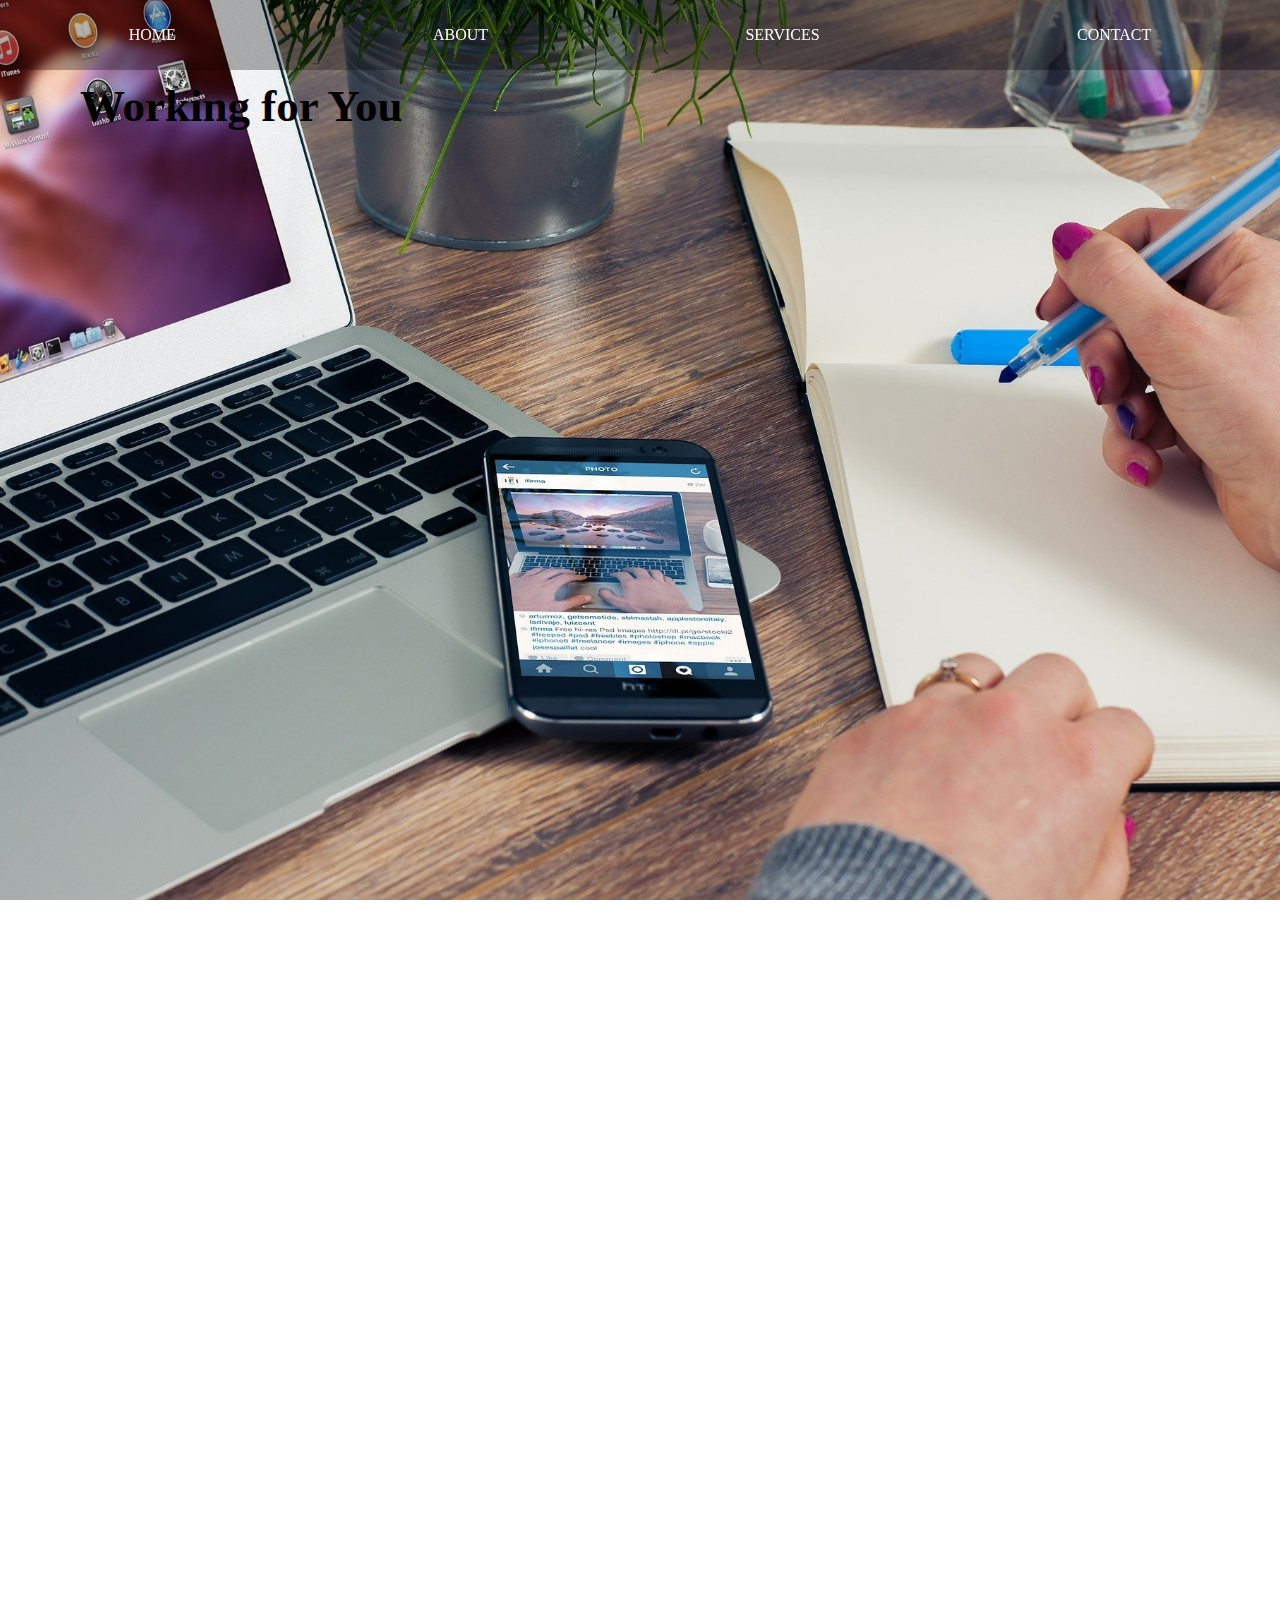
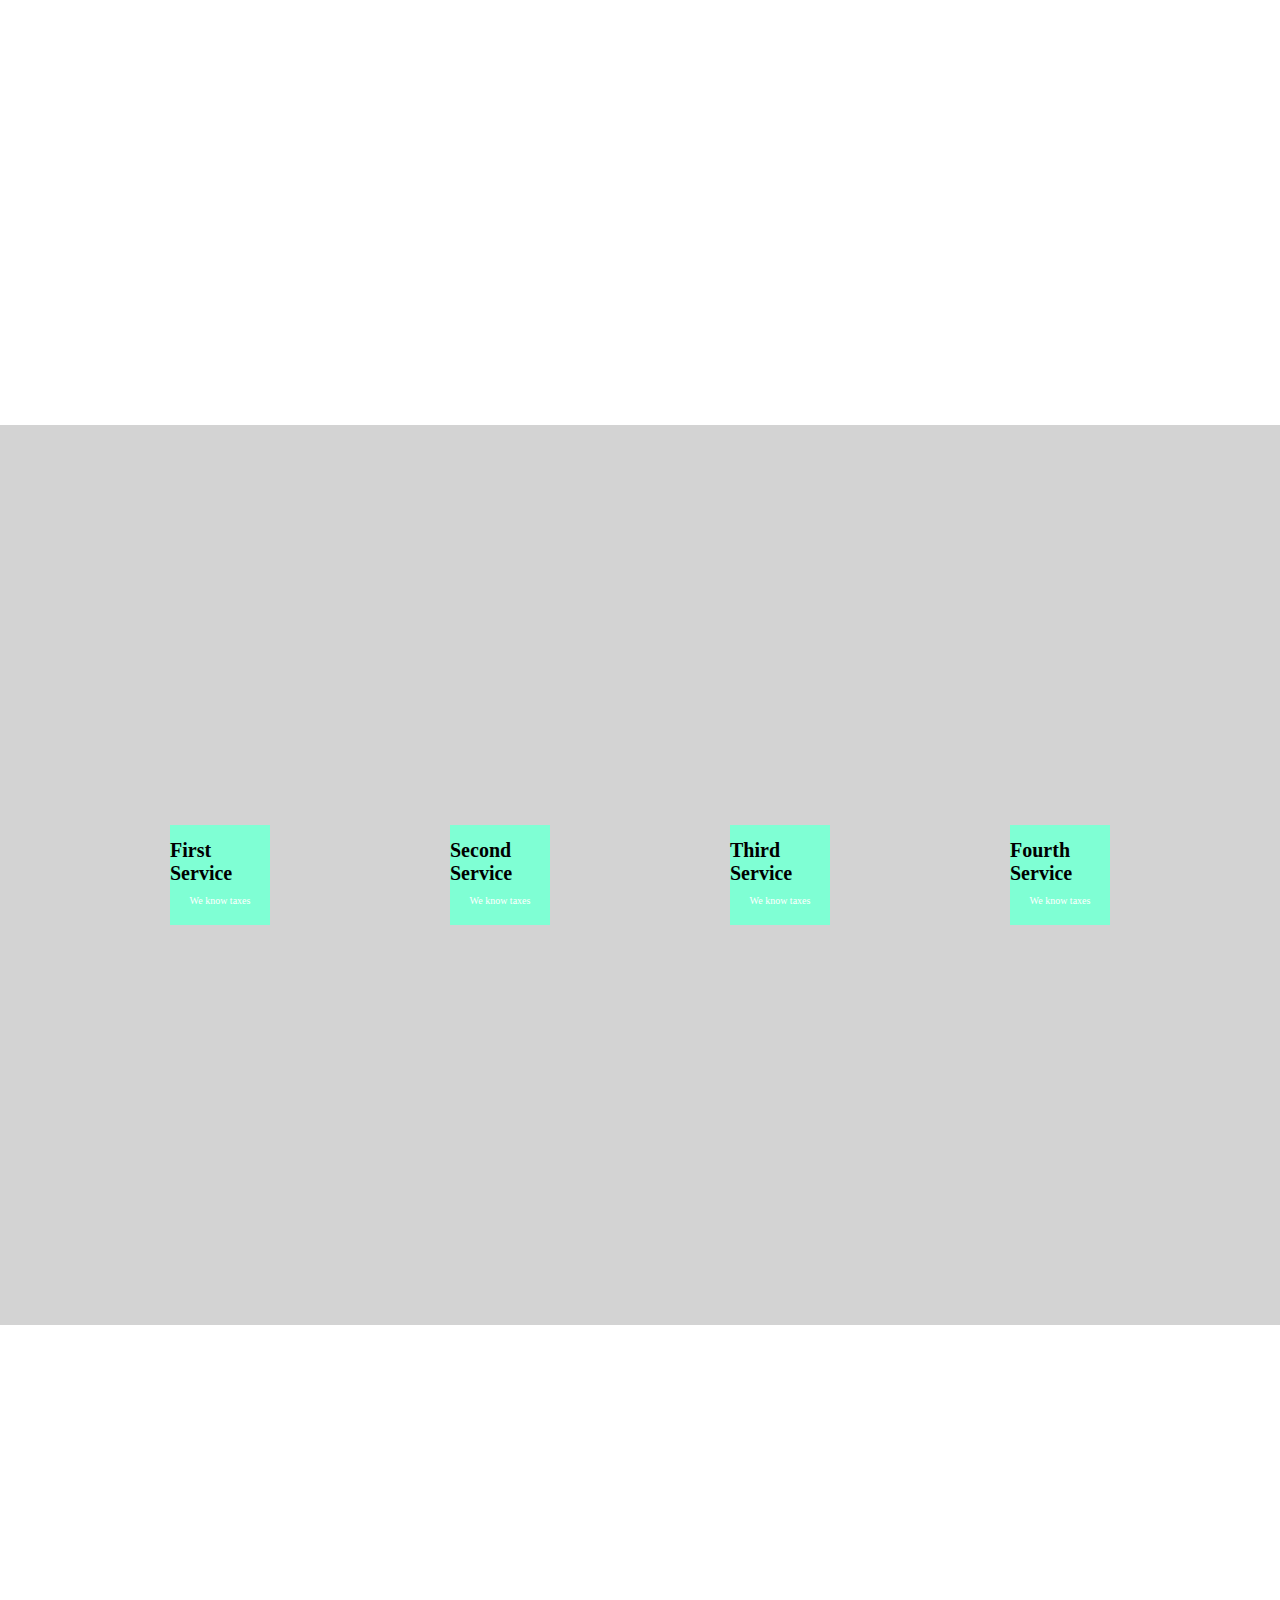
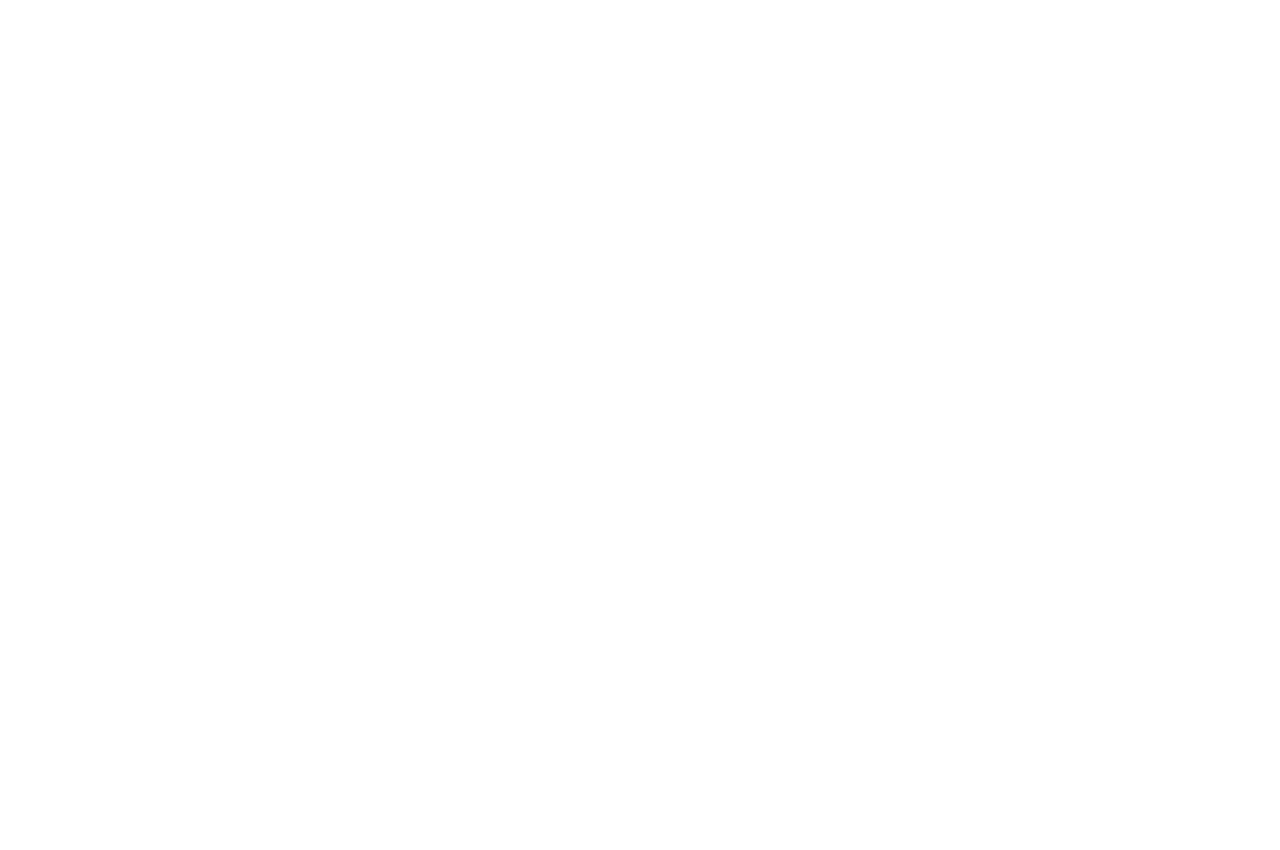
<file: www/kcpaAccounting/index.html>
<!DOCTYPE html>
<html lang="en">
<head>
    <meta charset="UTF-8">
    <meta name="viewport" content="width=device-width, initial-scale=1.0">
    <title>KCPA | Home</title>
    <link rel="stylesheet" href="css/styles.css">
    <link rel="icon" href="./img/kcpa logo design only-PNG-02.png">

</head>
<body>
    <nav>
        <!-- used a*(number) to make 4 automatic -->
        <!-- the # will look for an id with the # which is what we just named 
            down at the sections! min 28 -->
        <a href="#homeSection">HOME</a>
        <a href="#aboutSection">ABOUT</a>
        <a href="#servicesSection">SERVICES</a>
        <a href="#contactSection">CONTACT</a>
    </nav>

        <!-- did section * 4 -->
        <!-- added subSections later -->
        <!-- the IDs are how you link the nav names to the pages -->
    <section id="homeSection" class="allClass hero">
        <h2>Working for You</h2>
        <!-- <video class="homeVideo" autoplay loop muted>
            <source src="..//video/Business Books - 5441.mp4" type="video/mp4" >
        </video> -->

    </section>


        <section class="subSection">

        </section>


    <section id="aboutSection" class="allClass about">
        
    </section> 


    <section id="servicesSection" class="allClass services">
        <!-- awesome shortcut "div.service" tab -->
        <div class="service">
            <h1>First Service</h1>
            <p>We know taxes</p>
        </div>

        <div class="service">
            <h1>Second Service</h1>
            <p>We know taxes</p>
        </div>

        <div class="service">
            <h1>Third Service</h1>
            <p>We know taxes</p>
        </div>

        <div class="service">
            <h1>Fourth Service</h1>
            <p>We know taxes</p>
        </div>
    </section>


        <section class="subSection">

        </section>


    <section id="contactSection" class="allClass contact">

    </section> 

</body>
</html>

<!-- @43:00 -->

<!-- VERY INTERESTING DISCOVERY
        when using html that weird live server glitch doesn't happen
        ONLY when I am using CSS
-->

<!-- maybe add a pop up when you open site? like an announcement -->
</file>
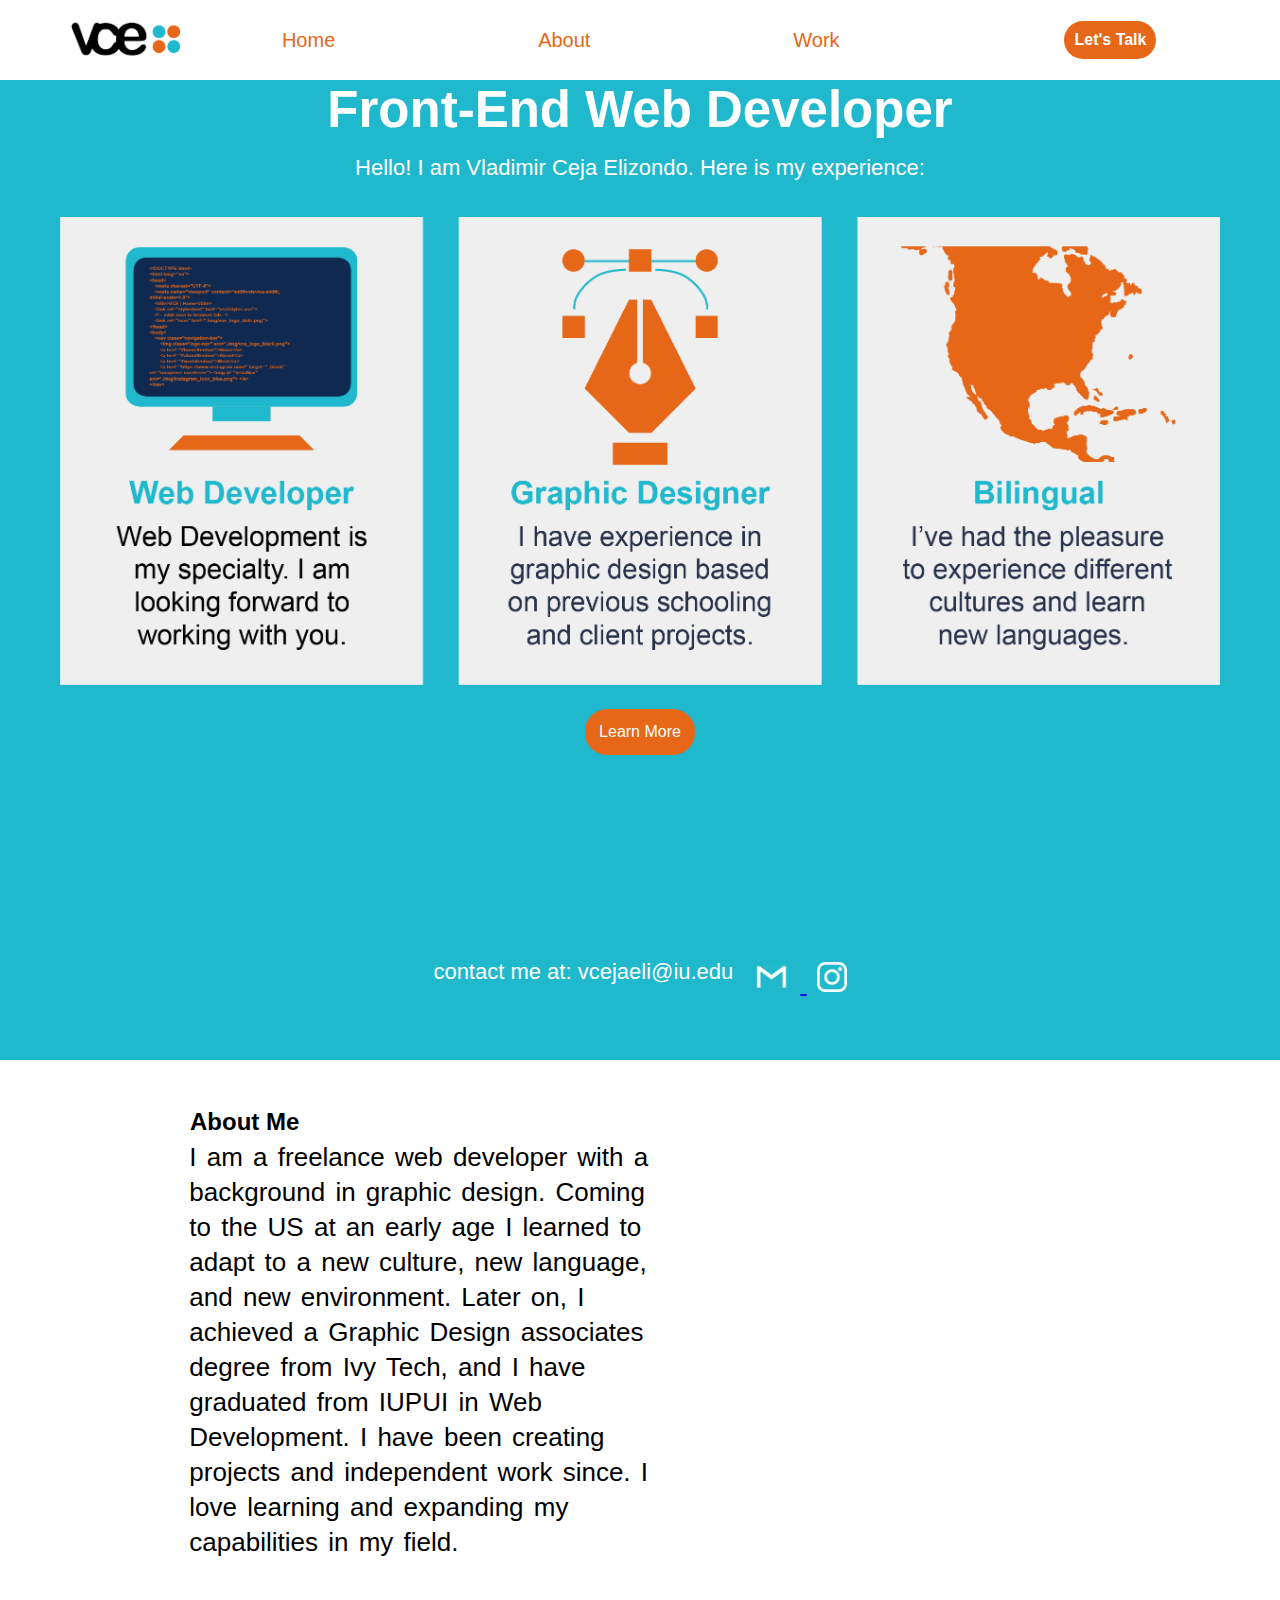
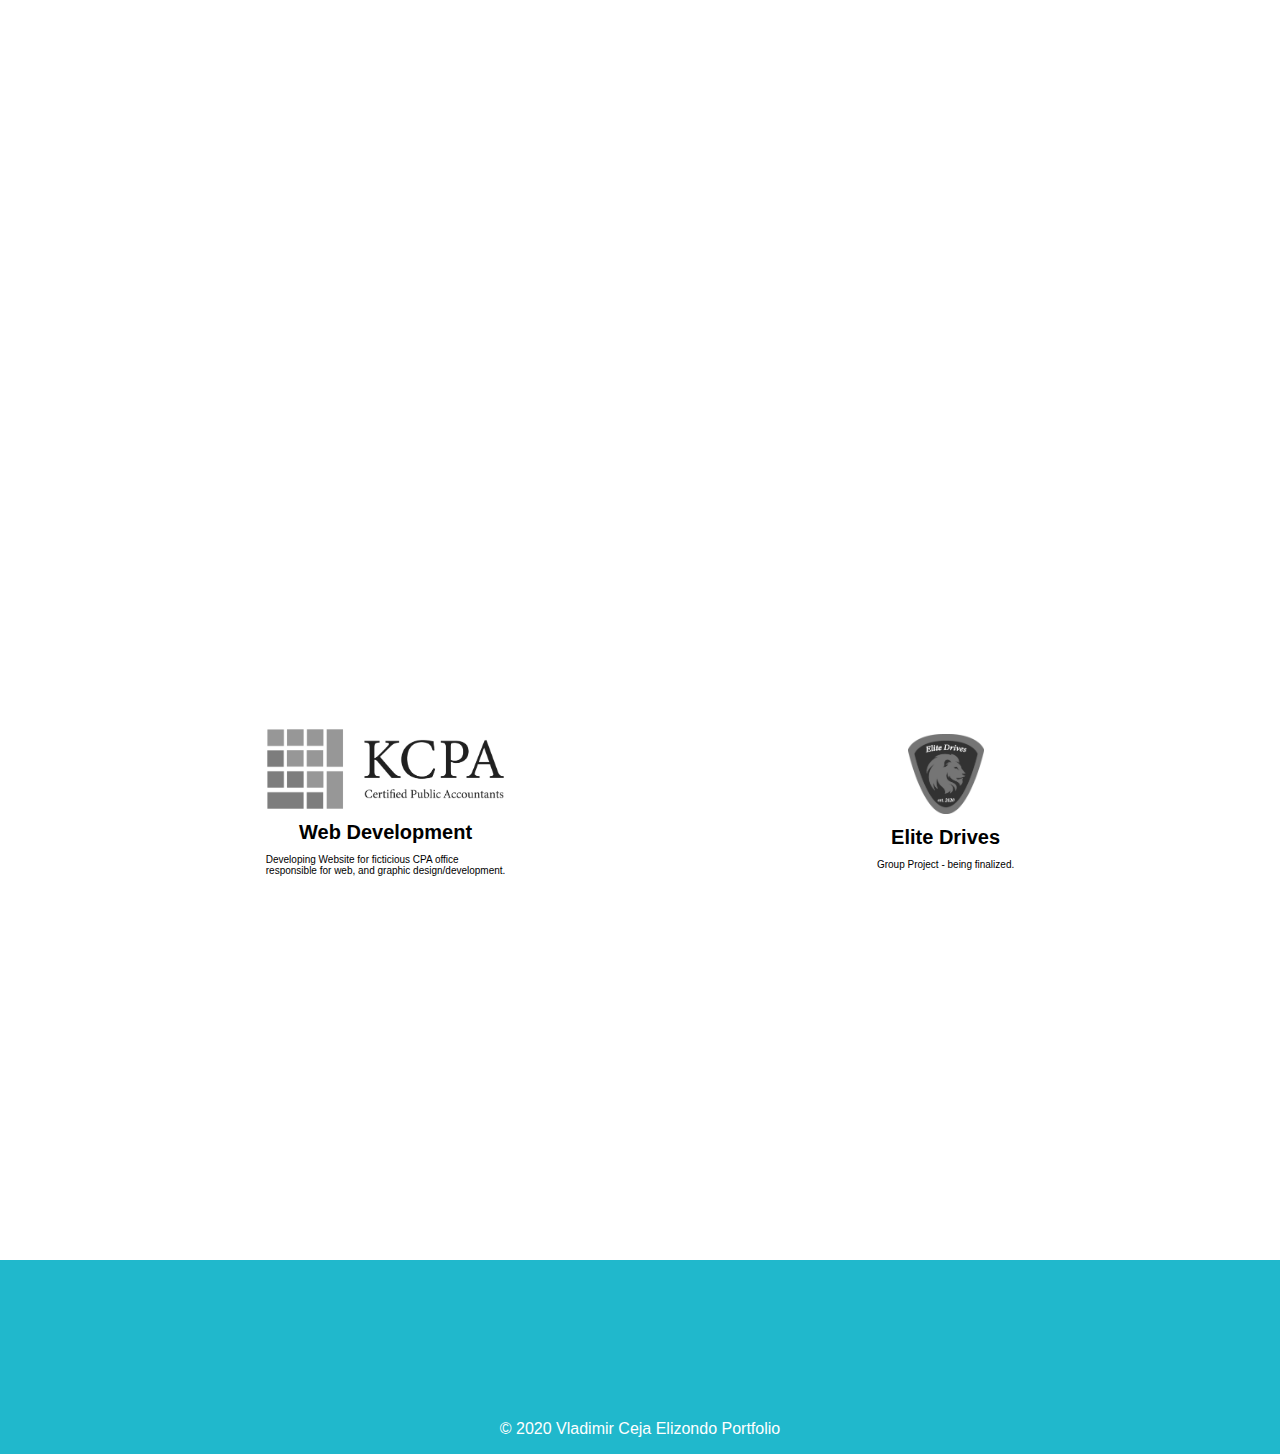
<file: www/portfolioSite/index.html>
<!DOCTYPE html>
<html lang="en">
<head>
    <meta charset="UTF-8">
    <meta name="viewport" content="width=device-width, initial-scale=1.0">
    <title>VCE | Home</title>
    <link rel="stylesheet" href="css/styles.css">
    <!-- adds icon to browser tab -->
    <link rel="icon" href="./img/vce_logo_dots.png">
</head>
<body>
    <nav class="navigation-bar">
        <img class="logo-nav" src="./img/vce_logo_black.png">
        <a href="#homeSection">Home</a>
        <a href="#aboutSection">About</a>
        <a href="#workSection">Work</a>

        <a href="contact.html"><button id="navBtn">Let's Talk</button></a>
    </nav>

    <section id="homeSection" class="allClass hero">
        <div id="homeHead1">
            <h2>Front-End Web Developer</h2>
        </div>
        <div id="homeHead2">
            <h3>Hello! I am Vladimir Ceja Elizondo. Here is my experience:</h3>
        </div>
        <div class="vceskills">
            <img src="./img/vce3SkillsPngFix.png">
        </div>
        
        <div class="homeBtnBtn">
            <a href="#workSection"><button id="homeBtn">Learn More</button></a>
        </div>
        
        <!-- <a href="#workSection"><button id="homeBtn">Learn More</button></a>
        <a href="http://stackoverflow.com"><button>Link Text</button></a> -->
    </section>


        <section class="subSection-top">
            <h3>
                contact me at:
                vcejaeli@iu.edu
            </h3>
            
            <div id="contactIcons">
                <a href="https://mail.google.com/" target="_blank" rel="noopener noreferrer"> <img id="gmailIcon" src="./img/gmail_icon_white.png"> </a>
                <a href="https://www.instagram.com/" target="_blank" rel="noopener noreferrer"> <img id="instaIcon" src="./img/instagram_icon_white.png"> </a>
            </div>
        </section>


    <section id="aboutSection" class="allClass about">
        <div class="about-content">
            <h2>About Me</h2>
            <div class="about-p">
                <p>
                    I am a freelance web developer with a background in graphic design.
                    Coming to the US at an early age I learned to adapt to a new culture, new language, and new environment. 
                    Later on, I achieved a Graphic Design associates degree from Ivy Tech, and I have graduated from IUPUI in Web Development.
                    I have been creating projects and independent work since. I love learning and expanding my capabilities in my field. 
                </p>
            </div>
            
        </div>
    </section> 


    <section id="workSection" class="allClass work">
        <!-- awesome shortcut "div.service" tab -->
        
        <div class="works">
            <div class="kcpaLogo">
                <a href="https://vcejaeli.github.io/Portfolio_Todd/www/kcpaAccounting/" target="_blank" rel="noopener noreferrer">
                    <img id="kcpaLogo" src="./img/kcpa logo full-png-02.png">
                </a>
            </div>
            <h1>Web Development</h1>
            <p>Developing Website for ficticious CPA office <br>
            responsible for web, and graphic design/development.</p>
        </div>

        <div class="works">
            <div class="eliteDrivesLogo">
                <a href="https://vcejaeli.github.io/Portfolio_Todd/www/eliteDrives-updated-dec/" target="_blank" rel="noopener noreferrer">
                    <img id="eliteDrivesLogo" src="./img/EliteDrives_final_logo_png.png">
                </a>
            </div>
            <h1>Elite Drives</h1>
            <p>Group Project - being finalized.</p>
        </div>

        <!-- <div class="works">
            <h1>Third Project</h1>
            <p>We know code</p>
        </div>

        <div class="works">
            <h1>Fourth Project</h1>
            <p>We know code</p>
        </div> -->

    </section>


        <section class="subSection-bottom">

        </section>

        <footer class="footer">
            <p>&copy; 2020 Vladimir Ceja Elizondo Portfolio<p>
        </footer>

</body>
</html>

<!-- 
    #20b8cc
    #e56717
    #ffffff
-->


<!-- 
    TODDs Improvements:

    * cut off about me

    * more responsive learn more button   CHECK

    * fix weird link underline with social media icons   HUH

    *remove project 3 project 4  CHECK

    *add elite drives stuff    CHECK
-->
</file>
<file: www/kcpaAccounting/css/styles.css>
* {
    margin: 0;
    padding: 0;
    box-sizing: border-box;
}

/* important -> makes page work? */
html, body {
    height: 100%;
}

h1, h2, h3, h4, h5, h6, p {
    margin-bottom: 16px;
}

/* ________Top of Page__________ */
/* go in order as your page does */

nav {
    /* when you use Pos. Fixed it removes defeault properties so add width
    : 100% back in */
    position: fixed;
    height: 70px;
    width: 100%;
    background-color: rgba(0, 0, 0, 0.3);
    z-index: 99;
    display: flex;
    /* z index is to ensure that all browsers will load nav properly and not in background
    only works with Position*/
}

    /* SECTIONS MAIN */

    /* this is how we start making the sections (have a page with 4 "pages"
    look like one page  */

    /* "fullHeight in Todd video (cleaner code) */

    /* this will style the nav and affect the anchor (a) tags */
    nav a {
        color: white;
        text-decoration: none;
        /* this (margin auto) + display flex (top) will help make nav look centered */
        margin: auto;
        /* margin auto only works on child (a tags) if parent (nav) has display flex */
    }
    /* alternate way to modifyNAV (esp. with logos) @min 26ish */

    section {
        /* goes clockwise (top right bottom left) */
        padding: 80px;
        /* this might be an issue later..  (padding would work like it is but not
        like padding: 80,20,20,20; idk why */
    }

.allClass {
    /* this min-height fix will stop your content from overlapping and going
    into the other pages, it will also adjust to browser size.  */
    min-height: 100%;
    background-position: center;
    background-size: cover;
    background-repeat: no-repeat;
    background-attachment: fixed;
    /* attachment fixed does cool scroll effect */
    
}

.hero {
    background-image: url(../img/deskPerson.jpg);
    font-size: 30px;

}

    .homeVideo {
        position: relative;
        width: 100%;
        height: 100vh;   
        /* vh = viewport height */
        display: flex;
        align-items: center;
        justify-content: center;
        overflow: hidden;
    }

p {
    color: white;
}

    .subSection {
        height: 25%;
    }

.about {
    background-image: url(../img/officeBuildingTall.jpg);
}

.services {
        background-color: lightgray;
        display: flex;
        align-items: center;
        justify-content: space-around;
}

    /* services box 1 */
    .service {
        height: 100px;
        width: 100px;
        background-color: aquamarine;
        display: flex;
        flex-direction: column;
        align-items: center;
        justify-content: center;
        font-size: 10px;
    }

        .service h1 {
            margin: 10px 0px 10px 0px;
        }
        
.contact {
    background-image: url(../img/redCalculator.jpg);
}
</file>
<file: www/portfolioSite/css/styles.css>
* {
    margin: 0;
    padding: 0;
    box-sizing: border-box;
    font-family: Arial, Helvetica, sans-serif;
}

/* important -> makes page work? */
html, body {
    height: 100%;
}

h1, h2, h3, h4, h5, h6, p {
    margin-bottom: 16px;
}

/* ________Top of Page__________ */
/* go in order as your page does */

nav {
    /* when you use Pos. Fixed it removes defeault properties so add width
    : 100% back in */
    position: fixed;
    height: 80px;
    width: 100%;
    /* background-color: rgba(0, 0, 0, 0.3); */
    background-color: #fff;
    z-index: 99;
    display: flex;
    /* z index is to ensure that all browsers will load nav properly and not in background
    only works with Position*/
}

.logo-nav {
    width: auto;
    height: 80%;
    display: flex;
    vertical-align: middle;
    margin-left: 70px;
    margin-top: 3px;
}

#navBtn {
    background-color: #e56717;
    border-radius: 22px;
    border: none;
    color: white;
    padding: 10px;
    text-align: center;
    display: inline-block;
    font-size: 16px;
    font-weight: bold;
    margin: 14px 22px;
    transition-duration: 0.8s;
}

    #navBtn:hover {
        color: white;
        background-color: #20b8cc;
        border-radius: 4px;
    }


#contactIcons {
    color: #FFFFFF;
    text-decoration: none;
}
#instaIcon {
    width: auto;
    height: 30px;

    display: inline-block;
    position: relative;
    padding-left: 10px;
}
#gmailIcon {
    width: auto;
    height: 30px;

    display: inline-block;
    position: relative;
    padding-left: 10px;
}
/* #contactIcons::before {
    text-decoration: underline;
    display: inline-block;
}
#contactIcons::before:hover {
    text-decoration: none;
} */


    nav a {
        color: #e56717;
        text-align: center;
        padding: 14px, 16px;
        text-decoration: none;
        font-size: 20px;
        margin: auto;
    }
    /* alternate way to modifyNAV (esp. with logos) @min 26ish */

    nav.navigation-bar a:hover {
        color: #20b8cc;
    }

    section {
        /* goes clockwise (top right bottom left) */
        padding: 80px;
        /* this might be an issue later..  (padding would work like it is but not
        like padding: 80,20,20,20; idk why */
    }

.allClass {
    /* this min-height fix will stop your content from overlapping and going
    into the other pages, it will also adjust to browser size.  */
    min-height: 100%;
    background-position: center;
    background-size: cover;
    background-repeat: no-repeat;
    background-attachment: fixed;
    /* attachment fixed does cool scroll effect */
    
}

.hero {
    background-color: #20b8cc;
    font-size: 30px;
}

#homeHead1 {
    color: white;
    justify-content: center;
    font-size: 34px;
    display: flex;
}

#homeHead2 {
    color: rgb(231, 231, 231);
    justify-content: center;
    display: flex;
    font-size: 24px;
}

.vceskills {
    display: flex;
    justify-content: center;
}

.vceskills img {
    padding: 20px;
    width: 1200px;
    height: auto;
}

.homeBtnBtn {
    justify-content: center;
    display: flex;
}
#homeBtn {
    /* align-items: center;
    justify-content: center; */
    text-align: center;
    background-color: #e56717;
    border-radius: 22px;
    border: none;
    color: white;
    padding: 14px;
    font-size: 16px;
    margin: 4px 2px;
    cursor: pointer;
    transition-duration: 0.5s;
}
/* 
    background-color: #e56717;
    border-radius: 22px;
    border: none;
    color: white;
    padding: 10px;
    /* text-align: center;
    text-decoration: none;
    display: inline-block;
    font-size: 16px;
    margin: 4px 2px;
    cursor: pointer;
    left: 800px;
    top: 750px;
    position: sticky;
    transition-duration: 0.5s;
*/
#homeBtn:hover {
    color: #e56717;
    background-color: white;
}
#homeBtn:focus {
    background-color: #20b8cc;
    color: #fff;
    outline: none;
    border-radius: 22px;
  }



    .subSection {
        height: 25%;
    }

    .subSection-top {
        background-color: #20b8cc;
        height: 15%;
        display: flex;
        justify-content: center;
        align-items: center;
    }

        .subSection-top, h3 {
            color: white;
            font-size: 22px;
            font-weight: lighter;
        }

    .subSection-bottom {
        background-color: #20b8cc;
    }

.about {
    background-image: url(../img/vlady_leaning_circles.jpg);
    /* useful but not necessary */
    /* background-size: cover;
    background-repeat: no-repeat;
    background-position: center; */
}

.about-content {
    color: black;
    text-align: left;
    columns: 50px 1;
    position: relative;
    display: flex;
}

.about h2 {
    /* position: absolute; */
    bottom: 32px;
    left: 110px;
    position: relative;
    display: flex;

}
.about-p {
    font-size: 26px;
    /* position: absolute; */
    top: 1270px;
    left: 150px;
    width: 480px;
    height: 350px;
    word-spacing: 3px;
    line-height: 35px;

    text-overflow: ellipsis;
    /* overflow: hidden; */
    /* white-space: nowrap; */
}


.work {
        background-image: url(../img/bottom_dots.jpg);
        display: flex;
        align-items: center;
        justify-content: space-around;
}

#kcpaLogo {
    max-width: 100%;
    height: 80px;
    left: 0px;
    right: 0px;

    filter: grayscale(100%);
    -webkit-filter: grayscale(100%);
    -webkit-transition: all 1s ease;
}
#kcpaLogo:hover {
    filter: grayscale(0%);
    filter: gray;
    -webkit-filter: grayscale(0%);
    filter: none;
    transition: 1s ease;
}

#eliteDrivesLogo {
    max-width: 100%;
    height: 80px;
    left: 0px;
    right: 0px;
    filter: grayscale(100%);
    -webkit-filter: grayscale(100%);
    -webkit-transition: all 1s ease;
}
#eliteDrivesLogo:hover {
    filter: grayscale(0%);
    filter: gray;
    -webkit-filter: grayscale(0%);
    filter: none;
    transition: 1s ease;
}


    /* works box 1 */
    .works {
        height: 100px;
        width: auto;
        background-color: none;
        display: flex;
        flex-direction: column;
        align-items: center;
        justify-content: center;
        font-size: 10px;
    }

        .works h1 {
            margin: 10px 0px 10px 0px;
        }

.footer {
    justify-content: center;
    display: flex;
    color: #ffff;
    background-color: #20b8cc;
}


.contactBackground {
    background-image: url("../img/bottom_dots_blue.jpg");
    height: 450px;
    width: 100%;
    background-position: center;
    opacity: 0.9;
    background-size: cover;
}

.contactSection {
    margin: 0;
    text-align: center;
    background: transparent;
}

.contact-title {
    color: #e56717 ;
    text-transform: uppercase;
    transition: all 4s ease-in-out;
}

.contact-title h1 {
    font-size: 32px;
    padding-top: 20px;
}

    .contact-title h2 {
        font-size: 16px;
    }

form {
    transition: all 4s ease-in-out;
}

.form-control {
    width: 600px;
    background: transparent;

    border: none;
    outline: none;
    border-bottom: 1px solid #20b8cc;
    color: #20b8cc;
    font-size: 18px;
    margin-bottom: 16px;
}

input {
    height: 45px;
}

form.submit {
    background: #e56717 ;
}

::-webkit-scrollbar {
    width: 12px;
}
::-webkit-scrollbar-thumb {
    background:  #e56717;
    /* background: #20b8cc; */
    /* background: linear-gradient( #06dee1, #fff, #e56717); */
    border-radius: 6px;
}
</file>
